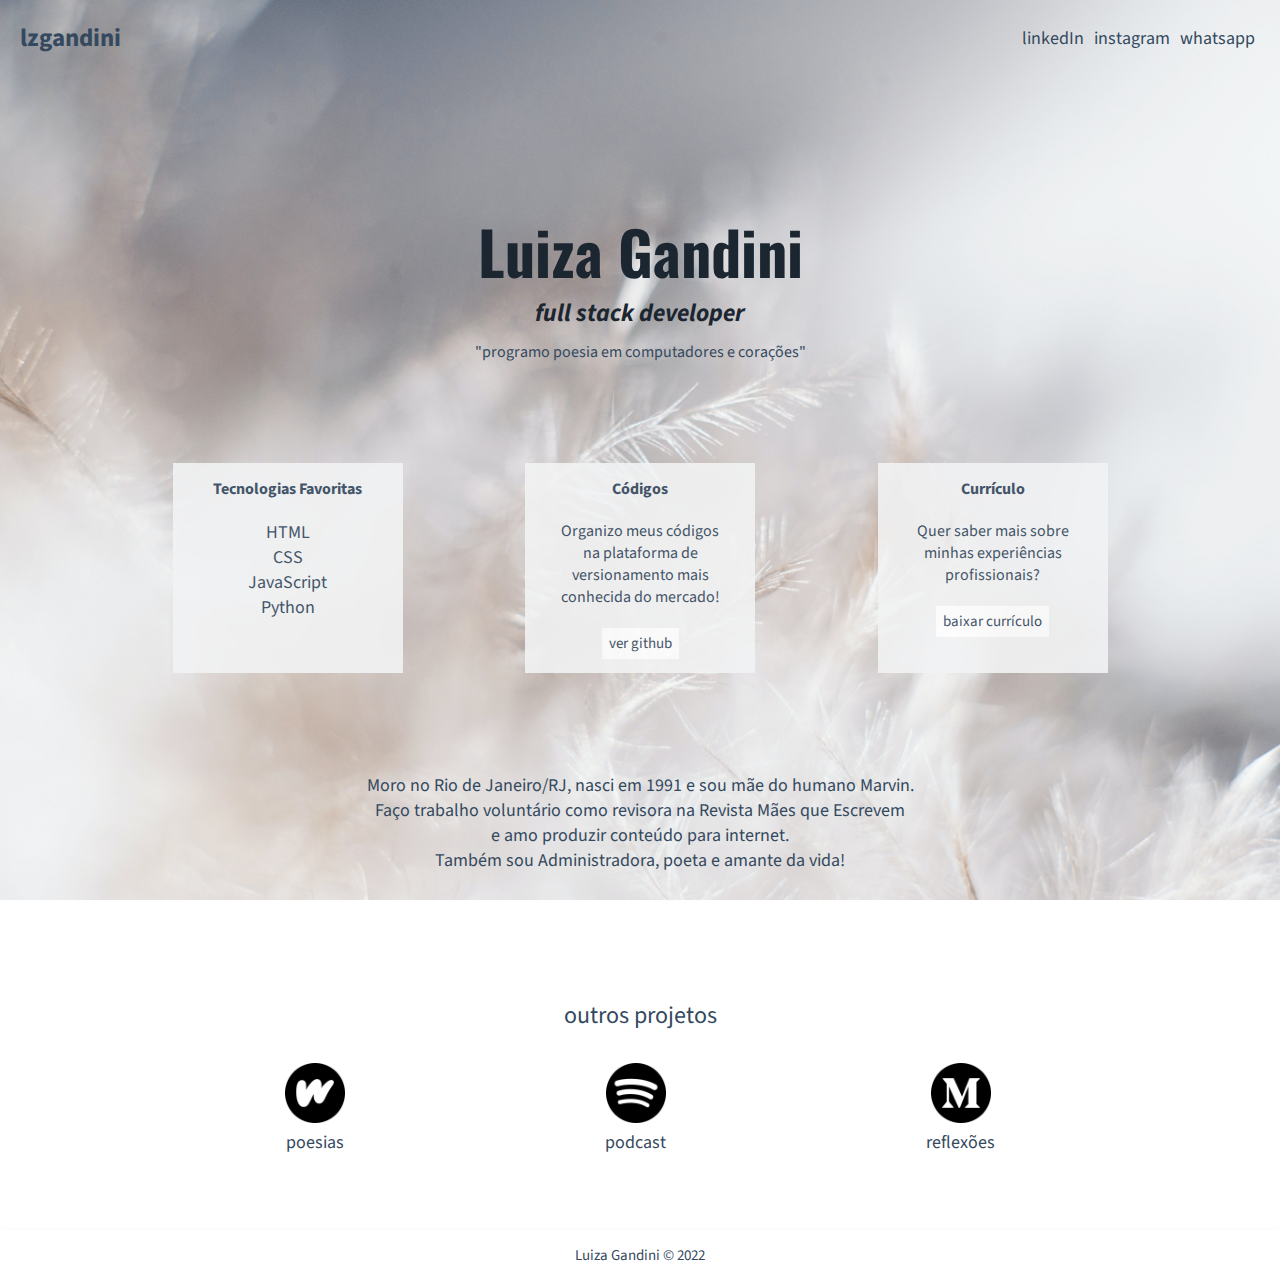
<file: html/index.html>
<!DOCTYPE html>
<html lang="pt-BR">
<head>
    <meta charset="UTF-8">
    <meta http-equiv="X-UA-Compatible" content="IE=edge">
    <meta name="viewport" content="width=device-width, initial-scale=1.0">
    <!--Falta add aqui o CDN da seta do font awesome -->
    <link rel="stylesheet" href="styles.css">
    <title>Luiza Gandini</title>
</head>
<body>
    <header>
        <div>
            <h3>lzgandini</h3>
        </div>
        <ul>
            <li>
                <a target="_blank" href="https://www.linkedin.com/in/luizagandini/">linkedIn</a>
            </li>
            <li>
                <a target="_blank" href="https://www.instagram.com/lougandini/">instagram</a>
            </li>
            <li>
                <a target="_blank" href="https://wa.me/21991060028">whatsapp</a>
            </li>
        </ul>       
    </header>
    <main>
        <section class="container">
            <div class="name">
                <h1>Luiza Gandini</h1>
                <h5>full stack developer</h5>
                <p>"programo poesia em computadores e corações"</p>
            </div>

            <!--<div id="arrow">
                <i class="fa-solid fa-angle-down"></i>
            </div>-->

            <div class="career">
                <div class="techs">
                    <h4>Tecnologias Favoritas</h4>
                    <ul>
                        <li>HTML</li>
                        <li>CSS</li>
                        <li>JavaScript</li>
                        <li>Python</li>
                    </ul>
                </div>

                <div class="github">
                    <h4>Códigos</h4>
                    <p>Organizo meus códigos na plataforma de versionamento mais conhecida do mercado!</p>

                    <button>
                        <a target="_blank" href="https://github.com/lzgandini">ver github</a>
                    </button>                   
                </div>

                <div class="curriculo">
                    <h4>Currículo</h4>
                    <p>Quer saber mais sobre minhas experiências profissionais?</p>

                    <button>
                        <a target="_blank" href="https://github.com/lzgandini">baixar currículo</a>
                    </button>
                </div>
            </div>

            <div id="about">
                <p>Moro no Rio de Janeiro/RJ, nasci em 1991 e sou mãe do humano Marvin.<br>
                    Faço trabalho voluntário como revisora na Revista Mães que Escrevem<br>e amo produzir conteúdo para 
                    internet.<br>Também sou Administradora, poeta e amante da vida!</p>
            </div>
                   
            <div class="others">
                <p>outros projetos</p>

                <ul  class="projects">
                    <li>
                        <div>
                            <a target="_blank" href="https://www.wattpad.com/user/lzgandini">
                                <img src="./wattpad.png" alt="Logotipo do Wattpad"></a>
                        </div>
                        <div>
                            <a target="_blank" href="https://www.wattpad.com/user/lzgandini">poesias</a>
                        </div>                    
                    </li>

                    <li>
                        <div>
                            <a target="_blank" 
                            href="https://open.spotify.com/episode/09J73wb6e8UslUkcv4x9BJ?si=r2mMAyJpRiGAgMOUW_FGUQ&dl_branch=1">
                            <img src="./logotipo-spotify.png" alt="Logotipo do Spotify">
                            </a>
                        </div>
                        <div>
                            <a target="_blank" 
                            href="https://open.spotify.com/episode/09J73wb6e8UslUkcv4x9BJ?si=r2mMAyJpRiGAgMOUW_FGUQ&dl_branch=1">podcast</a>
                        </div>
                        
                    </li>

                    <li>
                        <div>
                            <a target="_blank" href="https://link.medium.com/hhg5mI8N9nb">
                                <img src="./medium.png" alt="Logotipo do Medium"></a>
                        </div>
                        <div>
                            <a target="_blank" href="https://link.medium.com/hhg5mI8N9nb">reflexões</a>
                        </div>                      
                    </li>
                </ul> 
            </div>

            <!--<div class="form">
                <div>
                    <p>deixe seu contato!</p>
                </div>
                <form actions="">
                    <input type="text" placeholder="seu e-mail">
                    <button>enviar</button>
                </form>
            </div>-->

            <!--
                <div class="licenses">
                <p>licenças usadas</p>
                <ul>
                    <li>
                        <a href="https://www.flaticon.com/br/icones-gratis/wattpad" title="wattpad ícones">
                        Wattpad ícones criados por Fathema Khanom - Flaticon</a>
                    </li>
                    <li>
                        <a href="https://www.flaticon.com/br/icones-gratis/spotify" title="spotify ícones">
                        Spotify ícones criados por Freepik - Flaticon</a>
                    </li>
                    <li>
                        <a href="https://www.flaticon.com/free-icons/medium" title="medium icons">
                            Medium icons created by Fathema Khanom - Flaticon</a>
                    </li>
                    <li>
                        <a href="https://www.flaticon.com/free-icons/github" title="github icons">
                            Github icons created by Freepik - Flaticon</a>
                    </li>
                    <li>
                        <a href="https://www.flaticon.com/free-icons/download" title="download icons">
                            Download icons created by kosonicon - Flaticon</a>
                    </li>
                </ul>
            </div>
            -->
            
        </section>

    </main>

    <footer class="rodape">
        <p>Luiza Gandini &copy 2022</p>
    </footer>
</body>
</html>
</file>
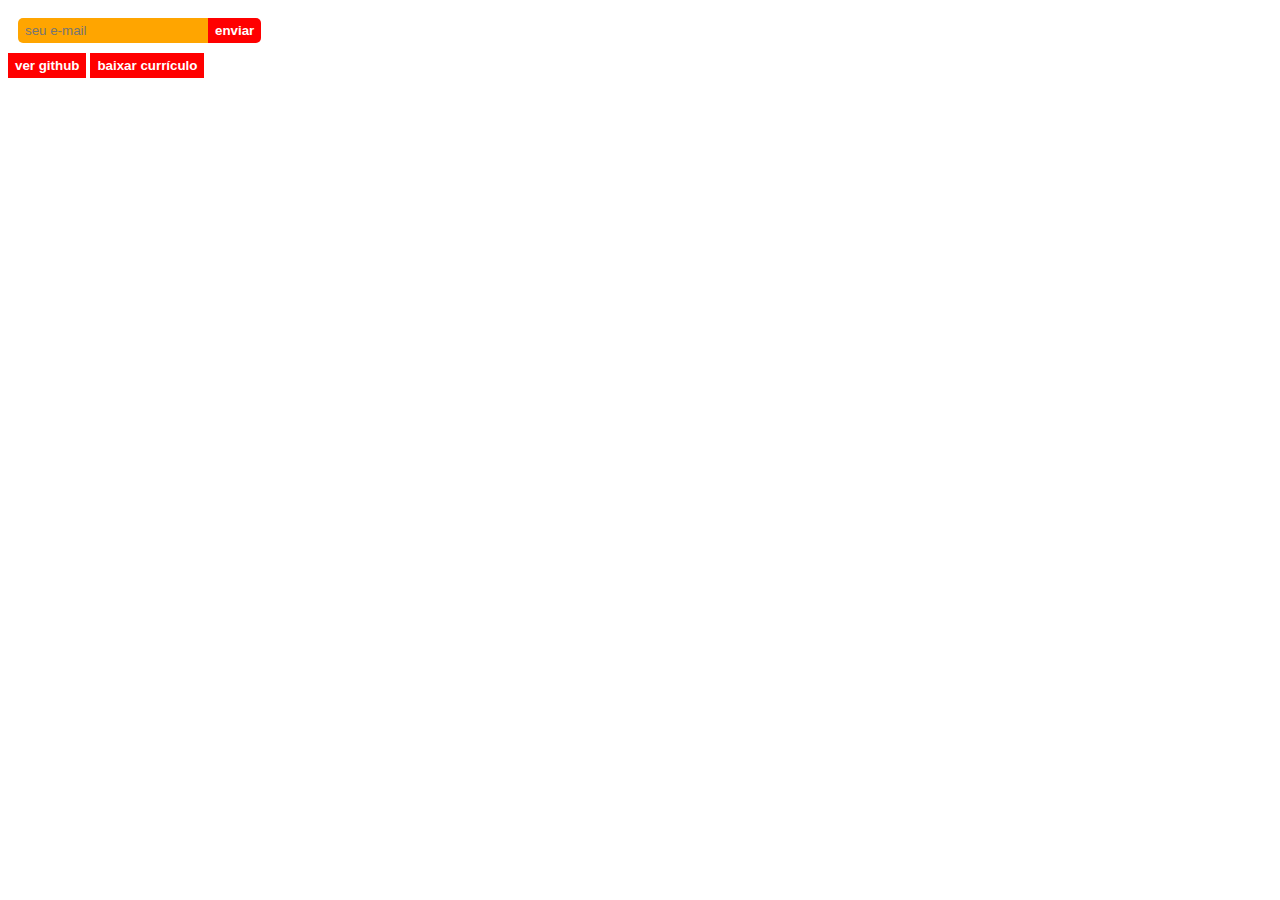
<file: html/hover.html>
<!DOCTYPE html>
<html lang="en">
<head>
    <meta charset="UTF-8">
    <meta http-equiv="X-UA-Compatible" content="IE=edge">
    <meta name="viewport" content="width=device-width, initial-scale=1.0">
    <link rel="stylesheet" href="hover.css">
    <title>Document</title>
</head>
<body>
    <main>
        <div class="form">
            <input type="text" placeholder="seu e-mail">
            <button>enviar</button>
        </div>
        <button>
            <a target="_blank" href="https://github.com/lzgandini">ver github</a>
        </button>                   

        <button>
            <a target="_blank" href="https://github.com/lzgandini">baixar currículo</a>
        </button>
    </main>
</body>
</html>
</file>
<file: html/styles.css>
@import url('https://fonts.googleapis.com/css2?family=Caveat+Brush&family=Oswald:wght@300&family=Source+Sans+Pro:wght@300&display=swap');
@import url('https://fonts.googleapis.com/css2?family=Caveat+Brush&family=Oswald:wght@300&family=Source+Sans+Pro&display=swap');

/*formatação geral da página*/
* {
    padding: 0;
    margin: 0;
    box-sizing: border-box;
    color: #34495E;
    font-family: 'Source Sans Pro', sans-serif;
}

/*formatação geral de todas as listas da página*/
ul {
    list-style: none;
    font-size: 18px;
}

/*removendo formatação original de todos os links da página*/
a {
    text-decoration: none;
}

/*formatação geral do corpo da página*/
body {
/*    background-image: url(./ceu-estrelado2.jpg);
    background-repeat: no-repeat;
    background-position: center center fixed;   */
    background: url(./penas.jpg) no-repeat center center fixed;
    background-size: cover;
}

/*formatação de todo o cabeçalho*/
header {
    display: flex;
    justify-content: space-between;
    align-items: center;
    padding: 20px;
}

/*formatação do lzgandini*/
header h3 {
    font-size: 25px;
}

/*posicionamento do navbar*/
header ul {
    display: flex;
}

/*formatação do navbar*/
header ul li {
    padding: 5px;
}

/*alinhamento do container contendo as classes name, career, about e others*/
.container {
    text-align: center;
}

/*formatação do nome Luiza Gandini*/
.container .name h1 {
    font-family: 'Oswald', sans-serif;
    font-size: 60px;
    color: #1B2631;
    padding-top: 130px;
}

/*formatação do subtítulo full stack developer*/
.container .name h5 {
    /*font-family: 'Source Sans Pro', sans-serif;*/
    font-size: 25px;
    font-style: italic;
    padding-bottom: 10px;
    color: #1B2631;
}

.container .name p {
    padding-bottom: 50px;
}

/*posicionamento do bloco carreira na horizontal conforme quantidade de divs*/
.career {
    display: flex;
    justify-content: space-evenly;
    align-items: stretch;
    align-content: space-around;
    padding: 50px;
}

/*formatação das divisões com background, tamanho e espaçamento*/
.career div {
    background-color: #F2F3F4;
    opacity: 0.9;
    width: 230px;
    height: 210px;
    padding: 15px;
}

/*espaçamento entre o título de cada box e o conteúdo*/
.career ul, .career p {
    padding: 20px;
}

/*definição de tamanho das imagens da classe techs*/
.techs img {
    width: 20px;
    height: 20px;
}

.techs ul {
    font-size: 18px;
}

.github button, .curriculo button {
    border: 0;
    background-color: white;
    font-style: bold;
    padding: 5px 7px;
    font-size: 15px;
}

/*posicionamento e espaçamento do campo Sobre*/
#about {
    display: block;
    /*justify-content: center;*/
    padding: 50px;
}

/*formatação de fonte e margem do parágrafo de Sobre*/
#about p {
    font-size: 18px;
    max-width: 600px;
    margin: 0 auto;
}

/*espaçamento geral do campo outros projetos*/
.others {
    padding: 25px;
}

/*definição de tamanho de fonte para o título de outros projetos*/
.others p {
    font-size: 24px;
    padding-top: 50px;
}

/*posicionamento da lista de outros projetos*/
.projects {
    display: flex;
    justify-content: space-evenly;
    padding-top: 30px; 
    padding-bottom: 50px;
}

/*dimensionamento das imagens de outros projetos*/
.projects img {
    width: 60px;
    height: 60px;
}

/*
.form {
    width: 40%;
    margin: 0 auto;
}

.form input {
    width: 50%;
}

.form button {
    width: 15%;
}

.licenses p {
    font-size: 24px;
    padding: 25px;
}*/

/*detalhamento de borda e estilização do rodapé*/
footer {
    box-shadow: 1px 1px 10px 1px #F8F9F9;
    font-size: 15px;
    text-align: center;
    padding: 15px;
}
</file>
<file: html/hover.css>
* {
    color: white;
}

a {
    text-decoration: none;
}

input {
    padding: 5px 7px;
    margin: 10px;
    border: none;
    background-color: orange;
    border-radius: 5px 0px 0px 5px;
}

button {
    padding: 5px 7px;
    background-color: red;
    font-weight: 600;
    border: none;
    cursor: pointer;
    transition: 0.3s;
}

button:hover {
    background-color: orange;
}

.form button {
    border-radius: 0px 5px 5px 0px;
    margin-left: -15px;
}
</file>
